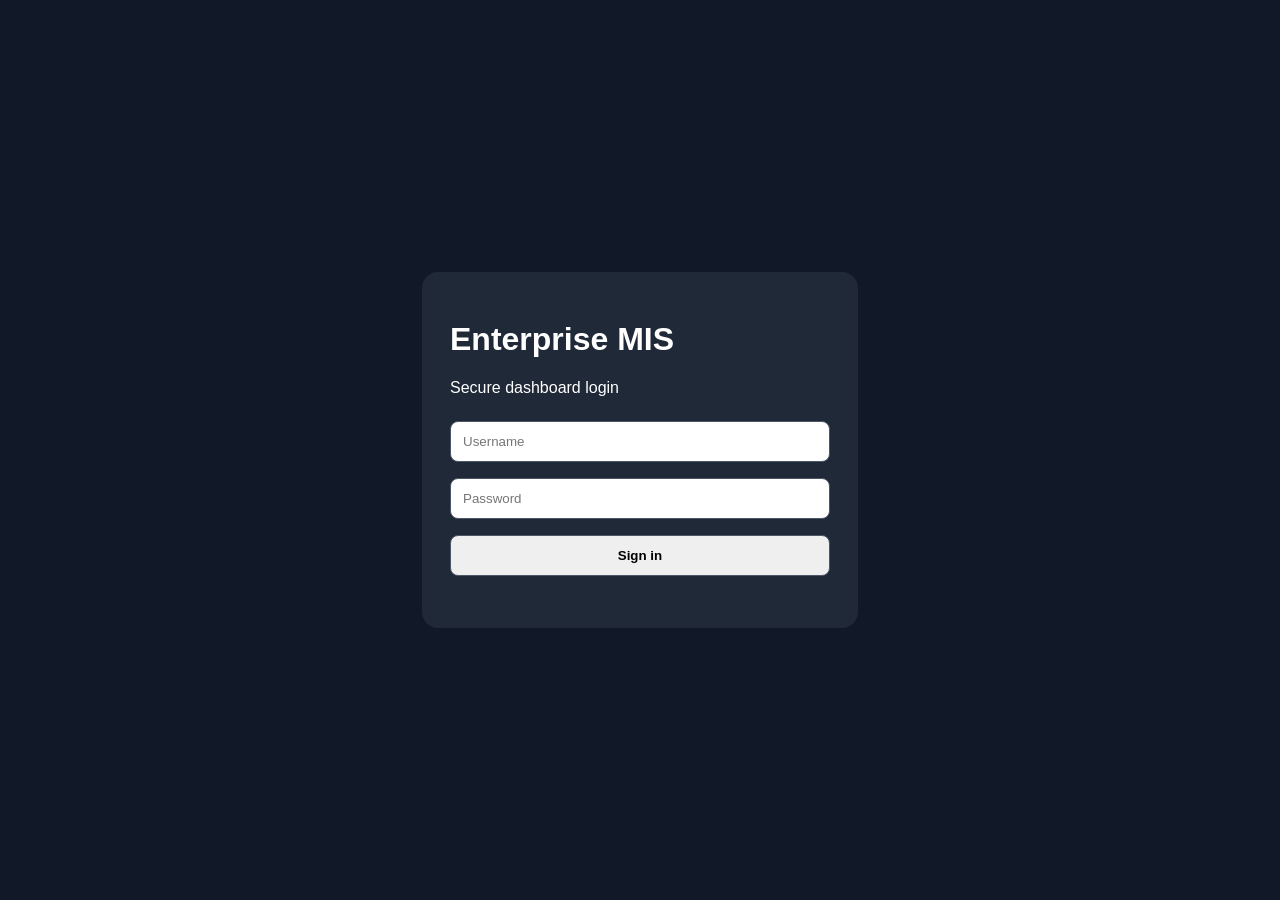
<file: enterprise-mis/dashboard/audit.html>
<!doctype html>
<html lang="en"><head><meta charset="utf-8"><meta name="viewport" content="width=device-width,initial-scale=1"><title>MIS Audit Logs</title><style>body{font-family:Arial;background:#f3f4f6;margin:0;color:#111827}main{max-width:1100px;margin:30px auto;padding:20px;background:#fff;border-radius:14px}table{width:100%;border-collapse:collapse}th,td{padding:10px;border-bottom:1px solid #ddd;text-align:left}button{padding:9px 14px;border:0;border-radius:7px;cursor:pointer}@media(max-width:700px){main{margin:10px}.table-wrap{overflow:auto}}</style></head><body><main><h1>Audit Logs</h1><p id="status">Loading...</p><div class="table-wrap"><table><thead><tr><th>User</th><th>Action</th><th>Resource</th><th>Details</th><th>Time</th></tr></thead><tbody id="logs"></tbody></table></div><br><button onclick="location.href='index.html'">Back to Dashboard</button></main><script>const token=sessionStorage.getItem('mis_access_token');if(!token)location.href='login.html';fetch('/api/v1/audit-logs',{headers:{Authorization:'Bearer '+token}}).then(async r=>{if(r.status===401||r.status===403){document.getElementById('status').textContent='Admin access required.';return}const d=await r.json();document.getElementById('status').textContent=d.count+' log entries';document.getElementById('logs').innerHTML=d.items.map(x=>'<tr><td>'+x.username+'</td><td>'+x.action+'</td><td>'+x.resource+'</td><td>'+x.details+'</td><td>'+x.created_at+'</td></tr>').join('')}).catch(e=>document.getElementById('status').textContent=e.message);</script></body></html>
</file>
